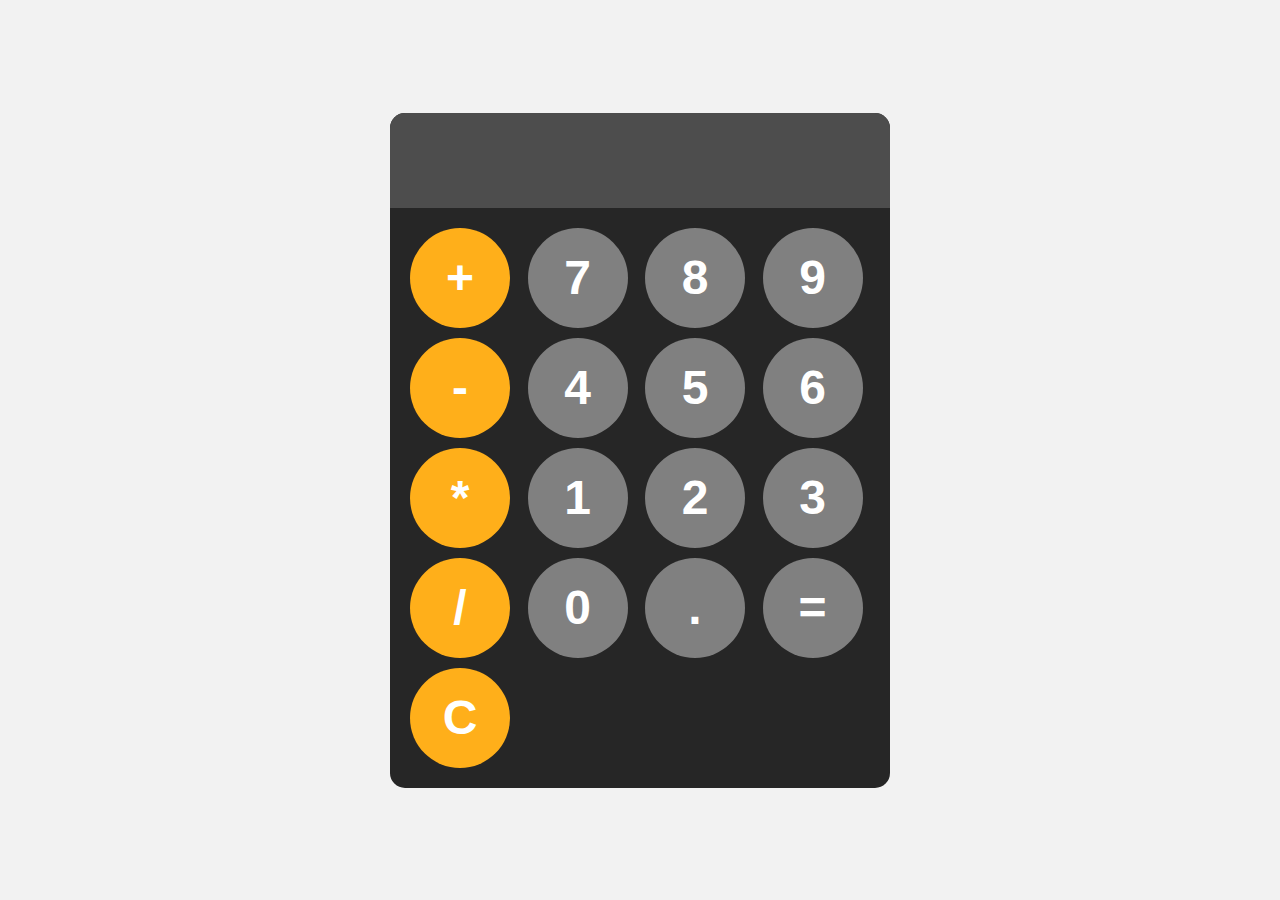
<file: index.html>
<!DOCTYPE html>
<html lang="en">
<head>
    <meta charset="UTF-8">
    <meta name="viewport" content="width=device-width, initial-scale=1.0">
    <link rel="stylesheet" href="style.css">

    <title>CALCULATOR</title>
</head>
<body>
<div id="calculator">
    <input id="display" readonly>
        <div id="keys">
            <button onclick="appendToDisplay('+')" class="operator-btn">+</button>
            <button onclick="appendToDisplay('7')">7</button>
            <button onclick="appendToDisplay('8')">8</button>
            <button onclick="appendToDisplay('9')">9</button>
            <button onclick="appendToDisplay('-')" class="operator-btn">-</button>
            <button onclick="appendToDisplay('4')">4</button>
            <button onclick="appendToDisplay('5')">5</button>
            <button onclick="appendToDisplay('6')">6</button>
            <button onclick="appendToDisplay('*')" class="operator-btn">*</button>
            <button onclick="appendToDisplay('1')">1</button>
            <button onclick="appendToDisplay('2')">2</button>
            <button onclick="appendToDisplay('3')">3</button>
            <button onclick="appendToDisplay('/')" class="operator-btn">/</button>
            <button onclick="appendToDisplay('0')">0</button>
            <button onclick="appendToDisplay('.')">.</button> 
            <button onclick="calculate('=')">=</button>
            <button onclick="clearDisplay('C')" class="operator-btn">C</button>
        </div>
</div>


    <script src="index.js"></script>
</body>
</html>
</file>
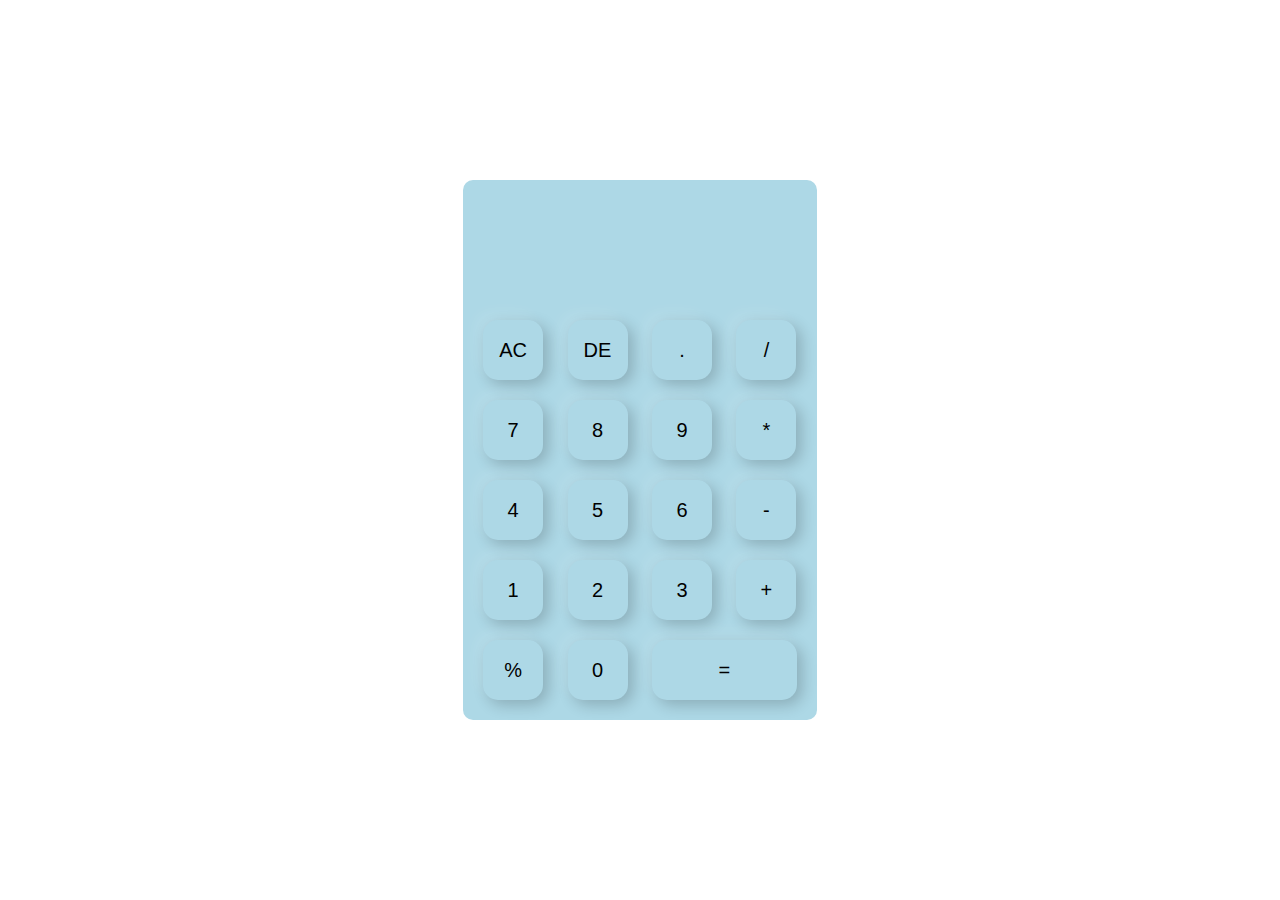
<file: calcuator.html>
<!DOCTYPE html>
<html lang="en">
  <head>
    <meta charset="UTF-8" />
    <meta name="viewport" content="width=device-width, initial-scale=1.0" />
    <link rel="stylesheet" href="style11.css" />
    <title>Document</title>
  </head>
  <body>
    <div class="container">
      <div class="calculator">
        <form>
          <div class="display">
            <input type="text" name="display" />
          </div>
          <div>
            <input  type="button" value="AC"  />
            <input type="button" value="DE" />
            <input type="button" value="." />
            <input type="button" value="/" />
          </div>
           <div>
            <input type="button" value="7" />
            <input type="button" value="8" />
            <input type="button" value="9" />
            <input type="button" value="*" />
          </div>
          <div>
            <input type="button" value="4" />
            <input type="button" value="5" />
            <input type="button" value="6" />
            <input type="button" value="-" />
          </div>
          <div>
            <input type="button" value="1" />
            <input type="button" value="2" />
            <input type="button" value="3" />
            <input type="button" value="+" />
          </div>
          <div>
            <input type="button" value="%" />
            <input type="button" value="0" />
            <input type="button" value="=" class="equal"/>
  
          </div>
        </form>
      </div>
    </div>
    <script src="jx.js"></script>
  </body>
</html>
</file>
<file: style.css>
body {
  margin: 0;
  display: flex;
  justify-content: center;
  align-items: center;
  height: 100vh;
  background-color: hsl(0, 0%, 95%);
}
#calculator {
  font-family: Arial, sans-serif;
  background-color: hsl(0, 0%, 15%);
  border-radius: 15px;
  max-width: 500px;
  overflow: hidden;
}
#display {
  width: 100%;
  padding: 20px;
  font-size: 3rem;
  text-align: left;
  border: none;
  color: white;
  background-color: hsl(0, 0%, 30%);
}
#keys {
  display: grid;
  grid-template-columns: repeat(4, 1fr);
  gap: 10px;
  padding: 20px;
}
button {
  width: 100px;
  height: 100px;
  border-radius: 50px;
  border: none;
  background-color: gray;
  color: white;
  font-size: 3rem;
  font-weight: bold;
  cursor: pointer;
}
button:hover {
  background-color: hsl(0, 0%, 70%);
}
button:active {
  background-color: hsl(0, 0%, 50%);
}
.operator-btn {
  background-color: hsl(39, 100%, 55%);
}
.operator-btn:hover {
  background-color: hsl(35, 100%, 65%);
}
.operator-btn:active {
  background-color: hsl(35, 100%, 70%);
}
</file>
<file: style11.css>
*{
    margin: 0;
    padding: 0;
    font-family: Arial, sans-serif;
    box-sizing: border-box;
}
.container{
    width: 100%;
    height: 100vh;
    background-color: #fff;
    display: flex;
    align-items: center;
    justify-content: center;    
}
.calculator{
    background: hsl(0, 0%, 30%);
    background: lightblue;
    padding: 10px;
    border-radius: 10px;

}
.calculator form input{
border: 0;
outline: 0;
width: 60px;
height: 60px;
border-radius: 15px;
box-shadow: -8px -8px 15px rgba(255, 255, 255, 0.1) ,
5px 5px 15px rgba(0, 0, 0, 0.2);
background: transparent;
font-size: 20px;
cursor: pointer;
color: #000;
margin: 10px;
}
form .display{
    display: flex;
    justify-content: flex-end;
    margin: 20px 0;

}
form .display input{
    text-align: right;
    flex: 1;
  font-size: 45px;
  box-shadow: none;
    
}
form input.equal{
    width: 145px;
}
</file>
